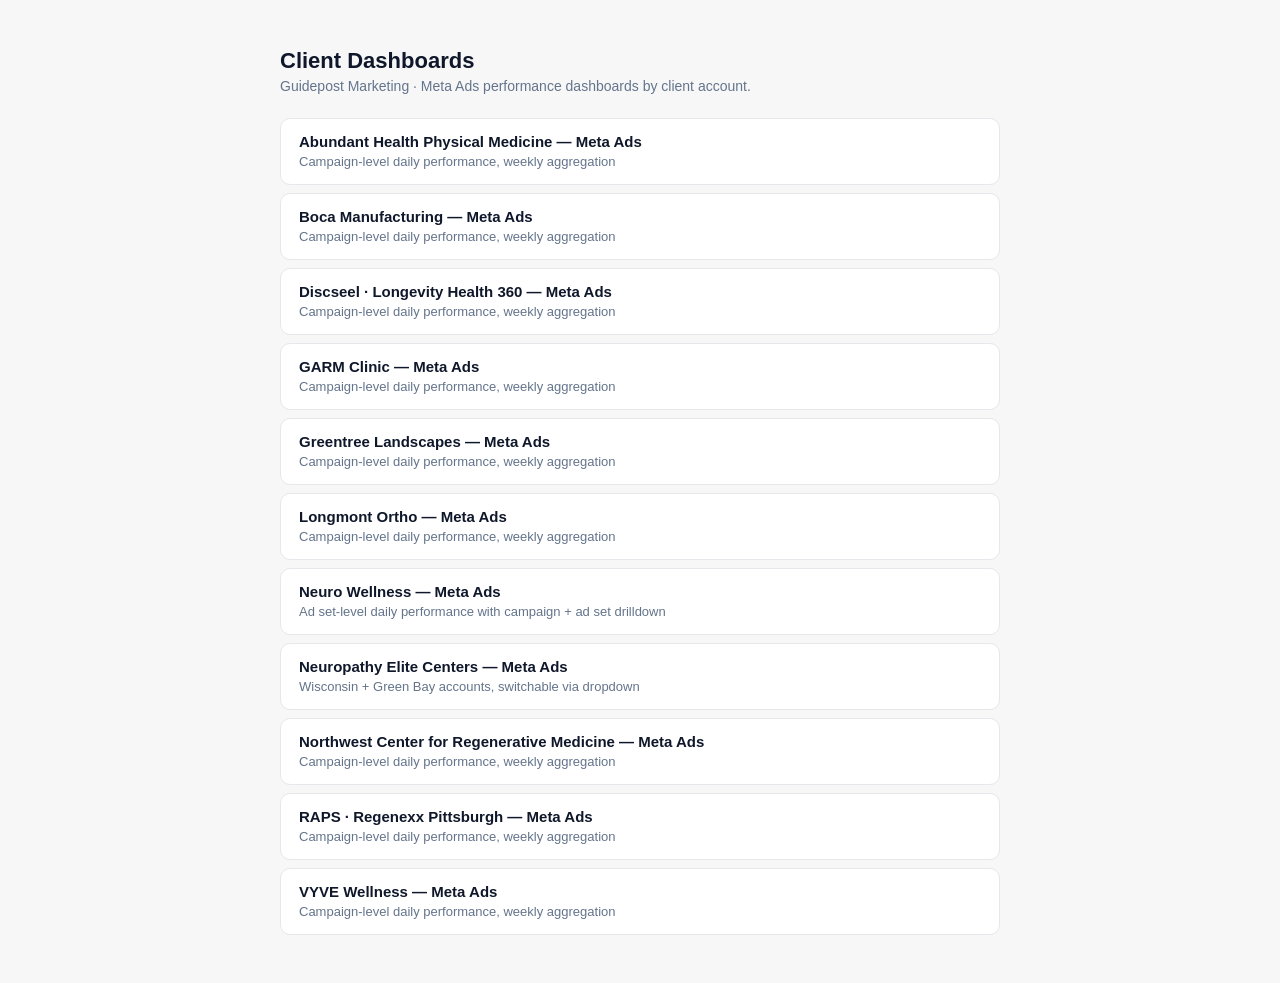
<file: index.html>
<!DOCTYPE html>
<html lang="en">
<head>
  <meta charset="UTF-8" />
  <meta name="viewport" content="width=device-width, initial-scale=1.0" />
  <meta name="robots" content="noindex,nofollow" />
  <title>Client Dashboards</title>
  <style>
    body { font-family: -apple-system, BlinkMacSystemFont, "Segoe UI", sans-serif;
      background: #f7f7f8; color: #0f172a; margin: 0; padding: 48px 24px; }
    .wrap { max-width: 720px; margin: 0 auto; }
    h1 { font-size: 22px; margin: 0 0 4px; }
    p.sub { color: #64748b; margin: 0 0 24px; font-size: 14px; }
    ul { list-style: none; padding: 0; margin: 0; display: flex; flex-direction: column; gap: 8px; }
    li a { display: block; padding: 14px 18px; background: #fff; border: 1px solid #e5e7eb;
      border-radius: 10px; text-decoration: none; color: #0f172a;
      transition: border-color 0.15s, box-shadow 0.15s; }
    li a:hover { border-color: #4f46e5; box-shadow: 0 0 0 3px #eef2ff; }
    li a strong { display: block; font-size: 15px; margin-bottom: 2px; }
    li a span { color: #64748b; font-size: 13px; }
  </style>
</head>
<body>
  <div class="wrap">
    <h1>Client Dashboards</h1>
    <p class="sub">Guidepost Marketing &middot; Meta Ads performance dashboards by client account.</p>
    <ul>
      <li><a href="abundant-health-meta/">
        <strong>Abundant Health Physical Medicine — Meta Ads</strong>
        <span>Campaign-level daily performance, weekly aggregation</span>
      </a></li>
      <li><a href="boca-meta/">
        <strong>Boca Manufacturing — Meta Ads</strong>
        <span>Campaign-level daily performance, weekly aggregation</span>
      </a></li>
      <li><a href="discseel-meta/">
        <strong>Discseel · Longevity Health 360 — Meta Ads</strong>
        <span>Campaign-level daily performance, weekly aggregation</span>
      </a></li>
      <li><a href="garm-clinic-meta/">
        <strong>GARM Clinic — Meta Ads</strong>
        <span>Campaign-level daily performance, weekly aggregation</span>
      </a></li>
      <li><a href="greentree-meta/">
        <strong>Greentree Landscapes — Meta Ads</strong>
        <span>Campaign-level daily performance, weekly aggregation</span>
      </a></li>
      <li><a href="longmont-ortho-meta/">
        <strong>Longmont Ortho — Meta Ads</strong>
        <span>Campaign-level daily performance, weekly aggregation</span>
      </a></li>
      <li><a href="neuro-wellness-meta/">
        <strong>Neuro Wellness — Meta Ads</strong>
        <span>Ad set-level daily performance with campaign + ad set drilldown</span>
      </a></li>
      <li><a href="neuropathy-meta/">
        <strong>Neuropathy Elite Centers — Meta Ads</strong>
        <span>Wisconsin + Green Bay accounts, switchable via dropdown</span>
      </a></li>
      <li><a href="northwest-regenerative-meta/">
        <strong>Northwest Center for Regenerative Medicine — Meta Ads</strong>
        <span>Campaign-level daily performance, weekly aggregation</span>
      </a></li>
      <li><a href="raps-meta/">
        <strong>RAPS · Regenexx Pittsburgh — Meta Ads</strong>
        <span>Campaign-level daily performance, weekly aggregation</span>
      </a></li>
      <li><a href="vyve-meta/">
        <strong>VYVE Wellness — Meta Ads</strong>
        <span>Campaign-level daily performance, weekly aggregation</span>
      </a></li>
    </ul>
  </div>
</body>
</html>
</file>
